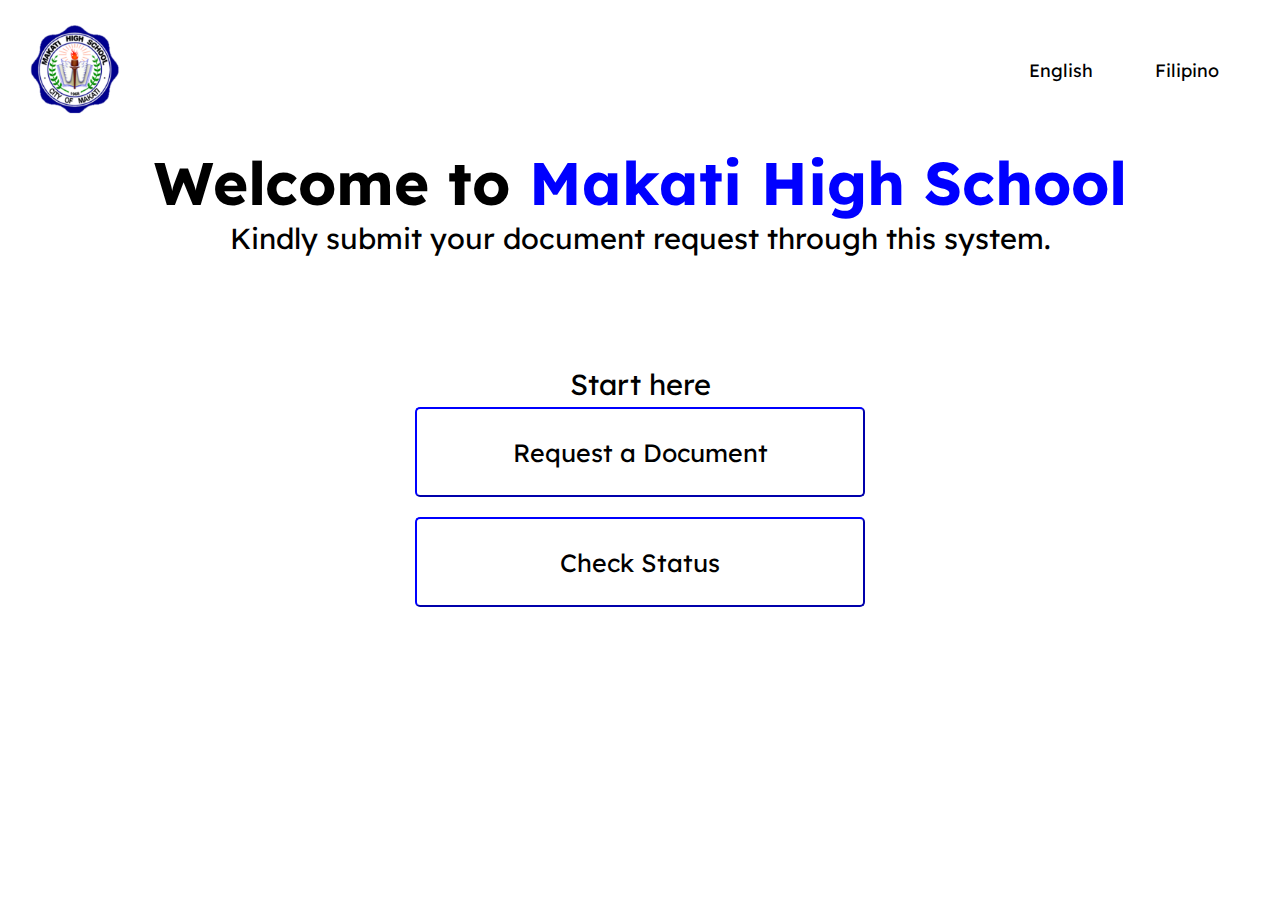
<file: index.html>
<!DOCTYPE html>
<html lang="en">
<head>
    <link rel="stylesheet" href="index.css">
    <link href='https://fonts.googleapis.com/css?family=Lexend Deca' rel='stylesheet'>
    <meta charset="UTF-8">
    <meta name="viewport" content="width=device-width, initial-scale=1.0">
    <title>Document</title>
</head>
<body class="homepage">

    <div class="navbar">
        <div class="nav-logo">
            <img src="mhs-logo.png" alt="Makati High School Logo">
        </div>
        <div class="nav-buttons">
            <a href="test.html"><button>English</button></a>
            <a href="test.html"><button>Filipino</button></a>
        </div>    
    </div>
    
    <div class="welcome-section">
        <h1>Welcome to <span>Makati High School</span></h1>
        <p>Kindly submit your document request through this system.</p>
    </div>
    
    <div class="start-section">
        <p>Start here</p>

        <div class="start-buttons">
            <a href="req-doc.html"><button>Request a Document</button></a>
            <a href="check-status.html"><button>Check Status</button></a>
            <!-- <a href="test.html"><button>About / Help</button></a> -->
        </div>
    </div>
    
</body>
</html>
</file>
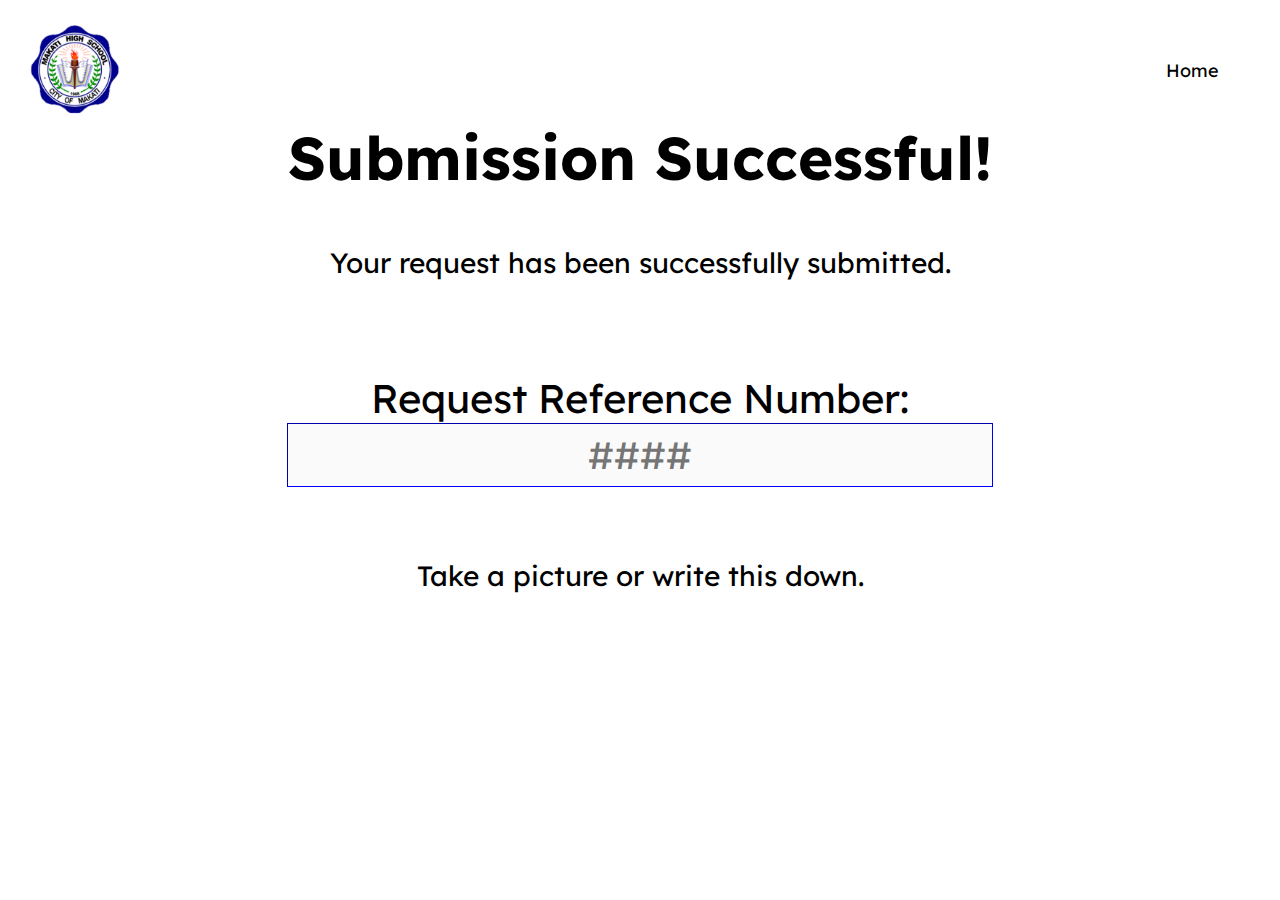
<file: success.html>
<!DOCTYPE html>
<html lang="en">
<head>
    <link rel="stylesheet" href="success.css">
    <link href='https://fonts.googleapis.com/css?family=Lexend Deca' rel='stylesheet'>
    <meta charset="UTF-8">
    <meta name="viewport" content="width=device-width, initial-scale=1.0">
    <title>Document</title>
</head>
<body class="success-confirmation">

    <div class="navbar">
        <div class="nav-logo">
            <img src="mhs-logo.png" alt="Makati High School Logo">
        </div>
        <div class="nav-buttons">
            <a href="index.html"><button>Home</button></a>
        </div>    
    </div>
    
    <div class="success-section">
        <h1>Submission Successful!</h1>

        <p>Your request has been successfully submitted.</p>
    </div>
    
    <div class="refno-container">
        <div class="refno-section">
            <div class="label-container">
                <label for="">Request Reference Number:</label>
            </div>

            <div class="input-container">
                <input type="number" placeholder="####" disabled>
            </div>
        </div>
    </div>

    <p class="note">Take a picture or write this down.</p>

    <script>
        setTimeout(function() {
            window.location.href = "index.html";
        }, 30000); // 1000 milliseconds = 1 second
    </script>

</body>
</html>
</file>
<file: index.css>
/* HOMEPAGE */

body.homepage {
    background-color: white;
    margin: 0;
    user-select: none;
}

.navbar {
    display: flex;
    justify-content: space-between;
    height: 100px;
    margin: 20px 30px 0 30px;
}

.navbar .nav-logo {
    display: flex;
    justify-content: center;
    align-items: center;
}

.navbar .nav-logo img {
    max-width: 100%;
    height: 90px;
}

.navbar .nav-buttons {
    display: flex;
    align-items: center;
    max-height: 100px;
    margin-right: 25px;
}

.navbar .nav-buttons button {
    background-color: white;
    border: none;
    font-family: 'Lexend Deca';
    margin-left: 50px; 
    font-size: 18px;
    cursor: pointer;
}

.welcome-section h1 {
    color: black;
    text-align: center;
    margin: 25px 0 0 0;
    font-family: 'Lexend Deca';
    font-size: 60px;
}

.welcome-section h1 span {
    color: blue;
}

.homepage p {
    color: black;
    text-align: center;
    font-family: 'Lexend Deca';
    margin: 0;
    font-size: 29px;
}

.start-section {
    margin-top: 110px;
    justify-items: center;
}

.start-section button {
    display: block;
    background-color: white;
    padding: 18px;
    font-family: 'Lexend Deca';
    width: 450px;
    height: 90px;
    margin: 5px 0 20px 0;
    font-size: 25px;
    border-color: blue;
    border-radius: 5px;
    text-align: center;
    cursor: pointer;
}

.start-section .start-buttons a {
    text-decoration: none;
}

/* END OF HOMEPAGE */
</file>
<file: success.css>
/* SUBMISSION CONFIRMATION PAGE */

* {
    font-family: 'Lexend Deca';
}

body {
    background-color: white;
    margin: 0;
    user-select: none;
}

.navbar {
    display: flex;
    justify-content: space-between;
    height: 100px;
    margin: 20px 30px 0 30px;
}

.navbar .nav-logo {
    display: flex;
    justify-content: center;
    align-items: center;
}

.navbar .nav-logo img {
    max-width: 100%;
    height: 90px;
}

.navbar .nav-buttons {
    display: flex;
    align-items: center;
    max-height: 100px;
    margin-right: 25px;
}

.navbar .nav-buttons button {
    background-color: white;
    border: none;
    font-family: 'Lexend Deca';
    padding-left: 50px; 
    font-size: 18px;
    cursor: pointer;
}

.success-section h1 {
    color: black;
    text-align: center;
    margin: 0;
    font-family: 'Lexend Deca';
    font-size: 60px;
}

.success-section p {
    text-align: center;
    font-size: 28px;
    margin: 50px 0;
}

.refno-container {
    display: flex;
    justify-content: center;
    align-items: center;
    height: 200px;
}

.label-container, .input-container, .btn-container {
    display: flex;
    justify-content: center;
}

.refno-section label {
    font-size: 40px;
}

.refno-section input {
    width: 700px;
    height: 60px;
    font-size: 38px;
    text-align: center;
    border-color: blue;
    border-width: 1px;
    cursor: not-allowed;
}

input::-webkit-outer-spin-button,
input::-webkit-inner-spin-button {
  -webkit-appearance: none;
  margin: 0;
}

p.note {
    text-align: center;
    font-size: 28px;
}

/* END OF SUBMISSION CONFIRMATION PAGE */

/* --- */
</file>
